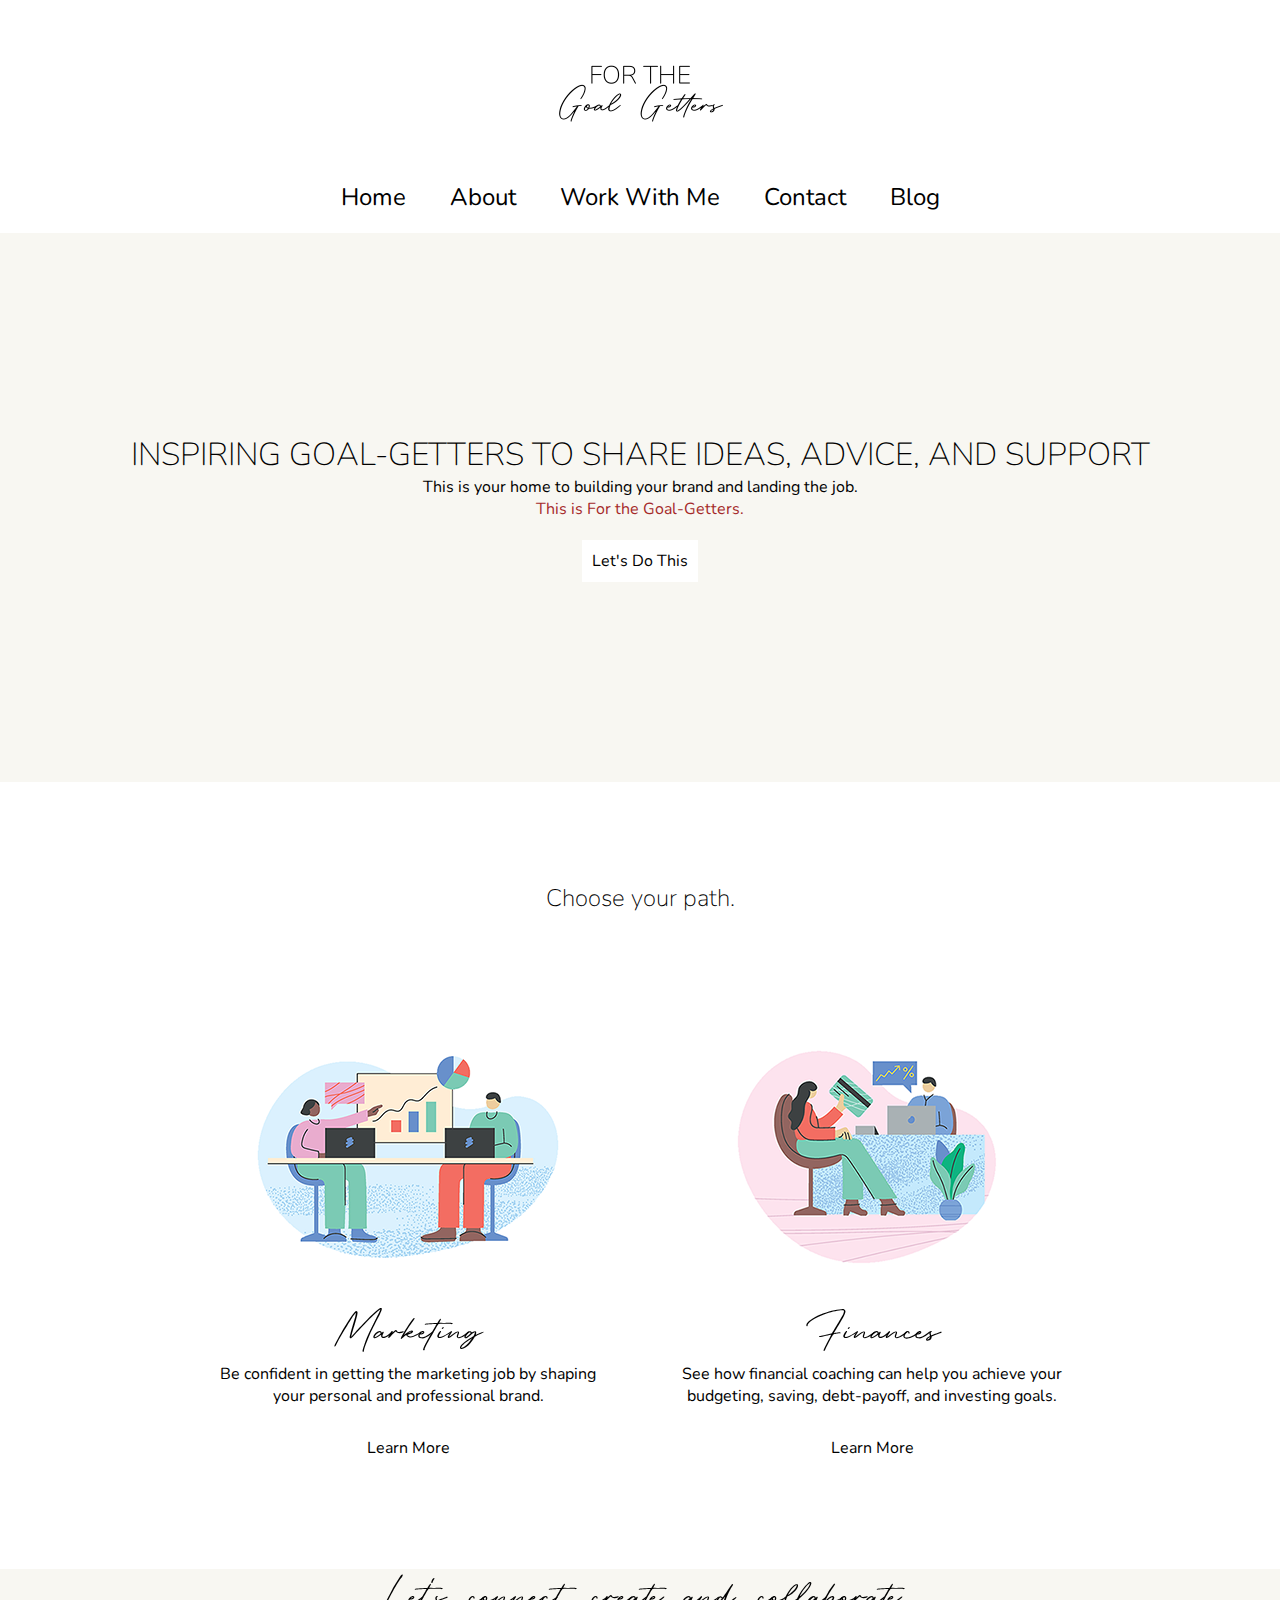
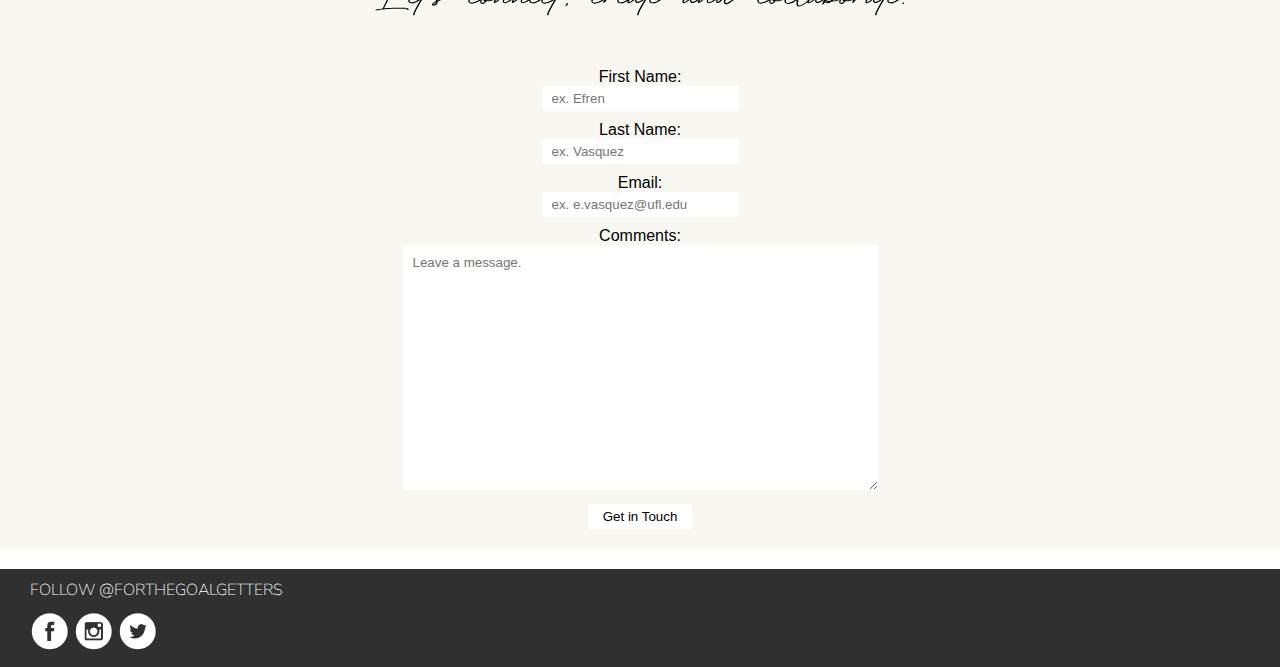
<file: index.html>
<!DOCTYPE html>
<html lang="en" dir="ltr">
  <head>

  <!-- Global site tag (gtag.js) - Google Analytics -->
  <script async src="https://www.googletagmanager.com/gtag/js?id=UA-195567871-1"></script>
    <script>
      window.dataLayer = window.dataLayer || [];
      function gtag(){dataLayer.push(arguments);}
      gtag('js', new Date());

      gtag('config', 'UA-195567871-1');
    </script>

    <title>For the Goal-Getters</title>

    <meta charset="utf-8">
    <meta name="keywords" content="marketing and finance consulting" />
    <meta name="description" content="For the Goal-Getters is a marketing and financial consulting community helping people nationwide achieve financial freedom, build their brand, and land the job." />

    <!--FAVIcon"> -->
    <link rel="shortcut icon" href="images/favicon.ico" type="imag/ico" />

    <!-- CSS -->
    <link rel="stylesheet" href="css/styles.css" />
    <link href="lightbox/src/css/lightbox.css" rel="stylesheet" />

    <!-- Google Fonts -->
    <link rel="preconnect" href="https://fonts.gstatic.com">
    <link href="https://fonts.googleapis.com/css2?family=Nunito:wght@200;400&family=Source+Sans+Pro&display=swap" rel="stylesheet">

    <!-- Scripts -->
    <script src="https://ajax.googleapis.com/ajax/libs/jquery/3.3.1/jquery.min.js"></script><script src="scripts/scripts.js" type="text/javascript"></script>

  </head>

  <body>
    <header>
      <img src="images/for-the-goal-getters.png" alt="For the Goal-Getters" width="300" height="157">
      <nav>
        <ul>
          <li><a href="index.html">Home</a></li>
          <li><a href="about.html">About</a></li>
          <li><a href="work-with-me.html">Work With Me</a></li>
          <li><a href="contact.html">Contact</a></li>
          <li><a href="blog.html">Blog</a></li>
        </ul>
      </nav>
    </header>

    <main>
      <section class="home-hero-section">
        <h1>Inspiring goal-getters to share ideas, advice, and support</h1>
        <p>This is your home to building your brand and landing the job.</p>
          <div class="pseudo">
            <p>This is For the Goal-Getters.</p>
          </div>
            <div class="lets-do-this">
              <a href="work-with-me.html" target="_blank">Let's Do This</a>
            </div>
          </section>

        <div class="container">
          <section class="coaching-services">
            <h2>Choose your path.</h2>
            <div class="online-marketing-coach">
              <img src="images/marketing-coaching.png" alt="marketing coaching" title="marketing coaching" />
              <h3>Marketing</h3>
              <p>Be confident in getting the marketing job by shaping your personal and professional brand.</p>
              <section class="learn-more">
              <a href="work-with-me.html" target="_blank">Learn More</a>
              </section>
            </div>

            <div class="online-finance-coach">
              <img src="images/financial-coaching.png" alt="financial coaching" title="financial coaching" />
              <h3>Finances</h3>
              <p>See how financial coaching can help you achieve your budgeting, saving, debt-payoff, and investing goals.</p>
              <section class="learn-more">
              <a href="work-with-me.html" target="_blank">Learn More</a>
              </section>
            </section>
          </div>
        </div>

        <section class="home-contact">
          <h3>Let's connect, create and collaborate.</h3>

          <form class="contact-form" name="test_form" method="POST" action="form.php" onsubmit="return validateForm(this)">
            <div class="first-name input-section">
              <label for="firstname" class="label_input_wrap">First Name: </label>
              <input type="text" name="firstname" id="firstname" placeholder="ex. Efren" />
            </div>

            <div class="last-name input-section">
              <label for="lastname" class="label_input_wrap">Last Name: </label>
              <input type="text" name="lastname" id="lastname" placeholder="ex. Vasquez" />
            </div>

            <div class="email input-section">
              <label for="email" class="label_input_wrap">Email: </label>
              <input type="email" name="email" id="email" placeholder="ex. e.vasquez@ufl.edu" />
            </div>

            <div class="comments input-section">
              <label for="comments" class="label_input_wrap">Comments: </label>
              <textarea name="comments" id="comments" cols="55" rows="15" placeholder="Leave a message."></textarea>
            </div>

          <div class="submit">
            <input type="submit" value="Get in Touch"/>
          </div>
        </form>
      </section>
    </main>

    <footer>
      <p>FOLLOW @FORTHEGOALGETTERS</p>
      <div class="social-media">
        <a href="https://www.facebook.com/For-the-Goal-Getters-103725415202707" target="_blank"><img src="images/facebook.png" alt="facebook" title="facebook" /></a>
        <a href="https://www.instagram.com/forthegoalgetters/" target="_blank"><img src="images/instagram.png" alt="instagram" title="instagram" /></a>
        <a href="https://twitter.com/forgoalgetters" target="_blank"><img src="images/twitter.png" alt="twitter" title="twitter" /></a>
      </div>
    </footer>
    <script src="lightbox/src/js/lightbox.js"></script>
  </body>
</html>
</file>
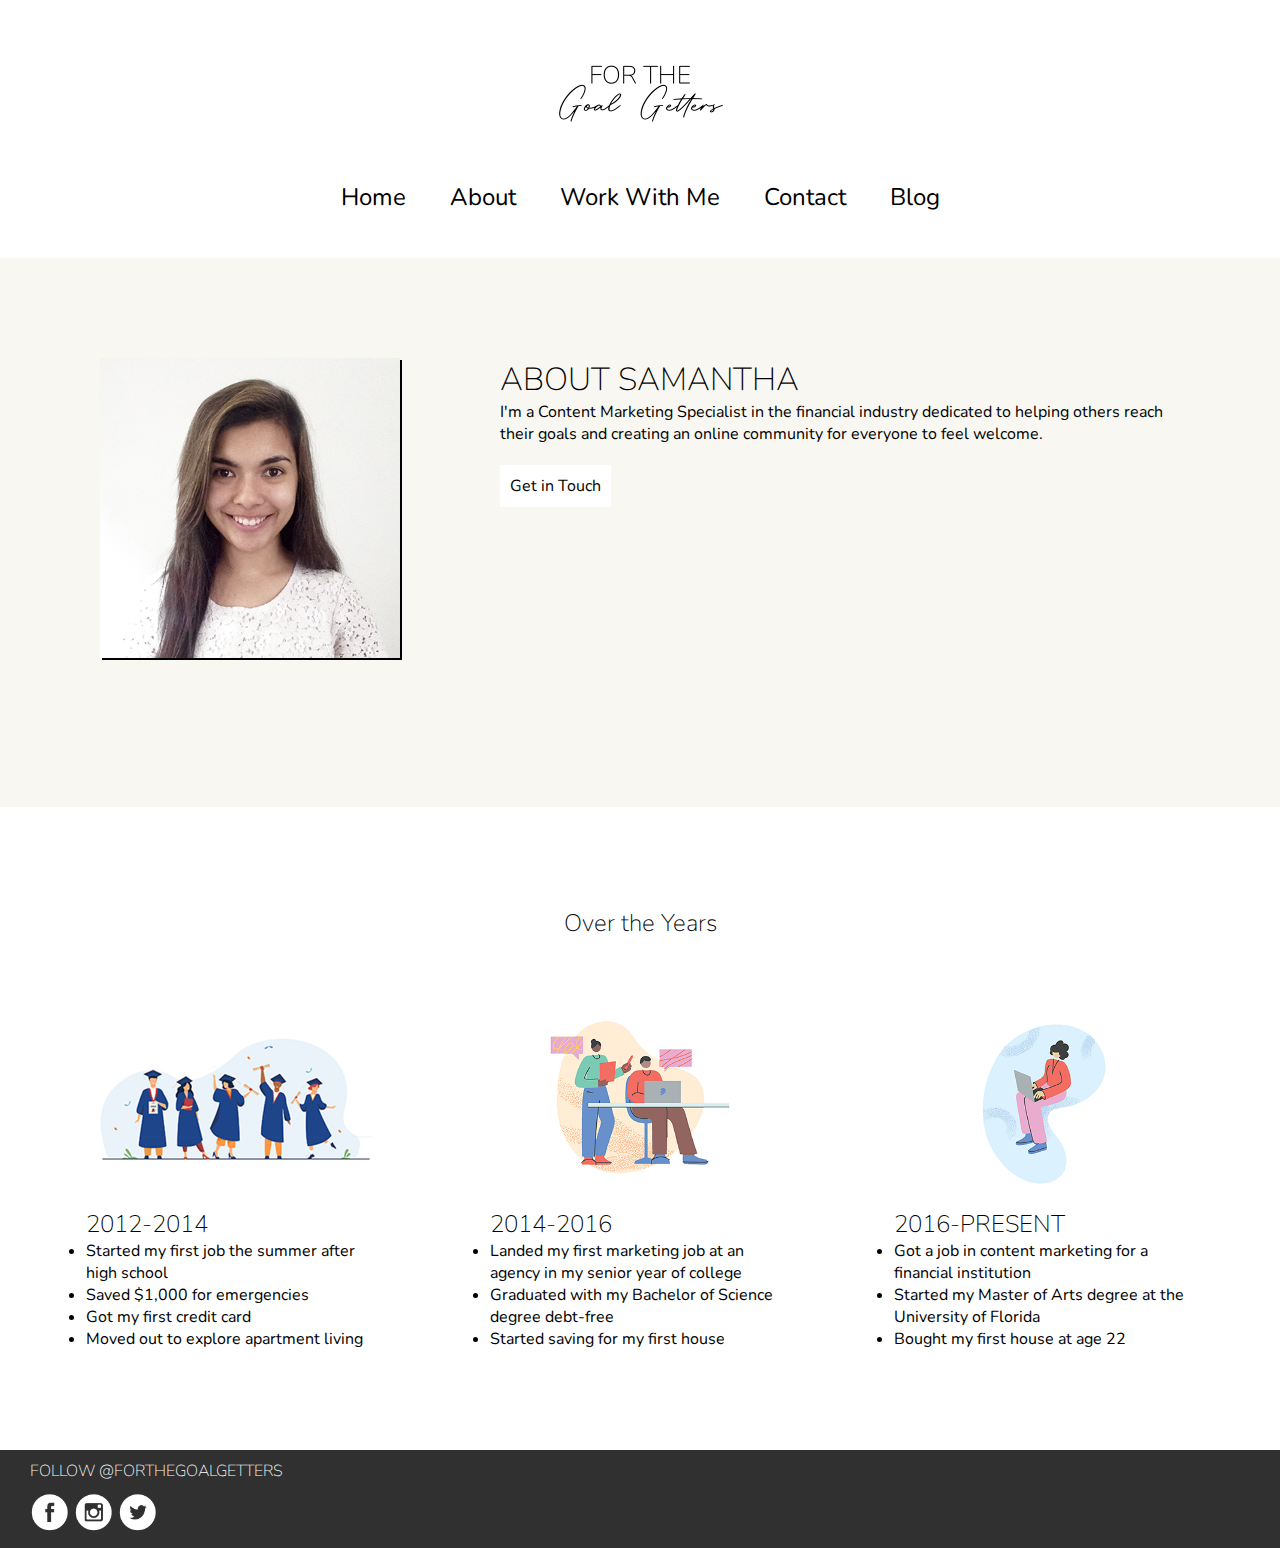
<file: about.html>
<!DOCTYPE html>
<html lang="en" dir="ltr">
  <head>
    <meta charset="utf-8">
    <title>For the Goal-Getters</title>

    <!--FAVIcon"> -->
    <link rel="shortcut icon" href="images/favicon.ico" type="imag/ico" />

    <!-- CSS -->
    <link rel="stylesheet" href="css/styles.css" />
    <link href="lightbox/src/css/lightbox.css" rel="stylesheet" />

    <!-- Google Fonts -->
    <link rel="preconnect" href="https://fonts.gstatic.com">
    <link href="https://fonts.googleapis.com/css2?family=Nunito:wght@200;400&family=Source+Sans+Pro&display=swap" rel="stylesheet">

    <!-- Scripts -->
    <script src="https://ajax.googleapis.com/ajax/libs/jquery/3.3.1/jquery.min.js"></script><script src="scripts/scripts.js" type="text/javascript"></script>

  </head>

  <body>
    <header>
      <img src="images/for-the-goal-getters.png" alt="For the Goal-Getters" width="300" height="157">
      <nav>
        <ul>
          <li><a href="index.html">Home</a></li>
          <li><a href="about.html">About</a></li>
          <li><a href="work-with-me.html">Work With Me</a></li>
          <li><a href="contact.html">Contact</a></li>
          <li><a href="blog.html">Blog</a></li>
        </ul>
      </nav>
    </header>

    <main>
      <section class="about-hero-section">
        <img class="sam-casiano" src="images/sam-casiano.png" alt="Samantha Casiano" width="300" height="300">
        <h1>About Samantha</h1>
        <p>I'm a Content Marketing Specialist in the financial industry dedicated to helping others reach their goals and creating an online community for everyone to feel welcome.</p>
        <div class="get-in-touch">
          <a href="contact.html" target="_blank">Get in Touch</a>
        </div>
      </section>

      <div class="container">
        <section class="about-years">
          <h2>Over the Years</h2>
          <div class="before college">
            <img src="images/graduate-debt-free.png" alt="graduate debt-free" width="500" height="358">
            <h2>2012-2014</h2>
            <ul>
              <li>Started my first job the summer after high school</li>
              <li>Saved $1,000 for emergencies</li>
              <li>Got my first credit card</li>
              <li>Moved out to explore apartment living</li>
            </ul>
          </div>

          <div class="during college">
            <img src="images/working-in-marketing.png" alt="working in marketing" width="500" height="358">
            <h2>2014-2016</h2>
            <ul>
            <li>Landed my first marketing job at an agency in my senior year of college</li>
            <li>Graduated with my Bachelor of Science degree debt-free</li>
            <li>Started saving for my first house</li>
            </ul>
          </div>

          <div class="post college">
            <img src="images/content-marketer.png" alt="content marketer" width="500" height="358">
            <h2>2016-PRESENT</h2>
            <ul>
              <li>Got a job in content marketing for a financial institution</li>
              <li>Started my Master of Arts degree at the University of Florida</li>
              <li>Bought my first house at age 22</li>
            </ul>
          </div>
        </section>
      </div>
    </main>

    <footer>
      <p>FOLLOW @FORTHEGOALGETTERS</p>
      <div class="social-media">
        <a href="https://www.facebook.com/For-the-Goal-Getters-103725415202707" target="_blank"><img src="images/facebook.png" alt="facebook" title="facebook" /></a>
        <a href="https://www.instagram.com/forthegoalgetters/" target="_blank"><img src="images/instagram.png" alt="instagram" title="instagram" /></a>
        <a href="https://twitter.com/forgoalgetters" target="_blank"><img src="images/twitter.png" alt="twitter" title="twitter" /></a>
      </div>
    </footer>
    <script src="lightbox/src/js/lightbox.js"></script>
  </body>
</html>
</file>
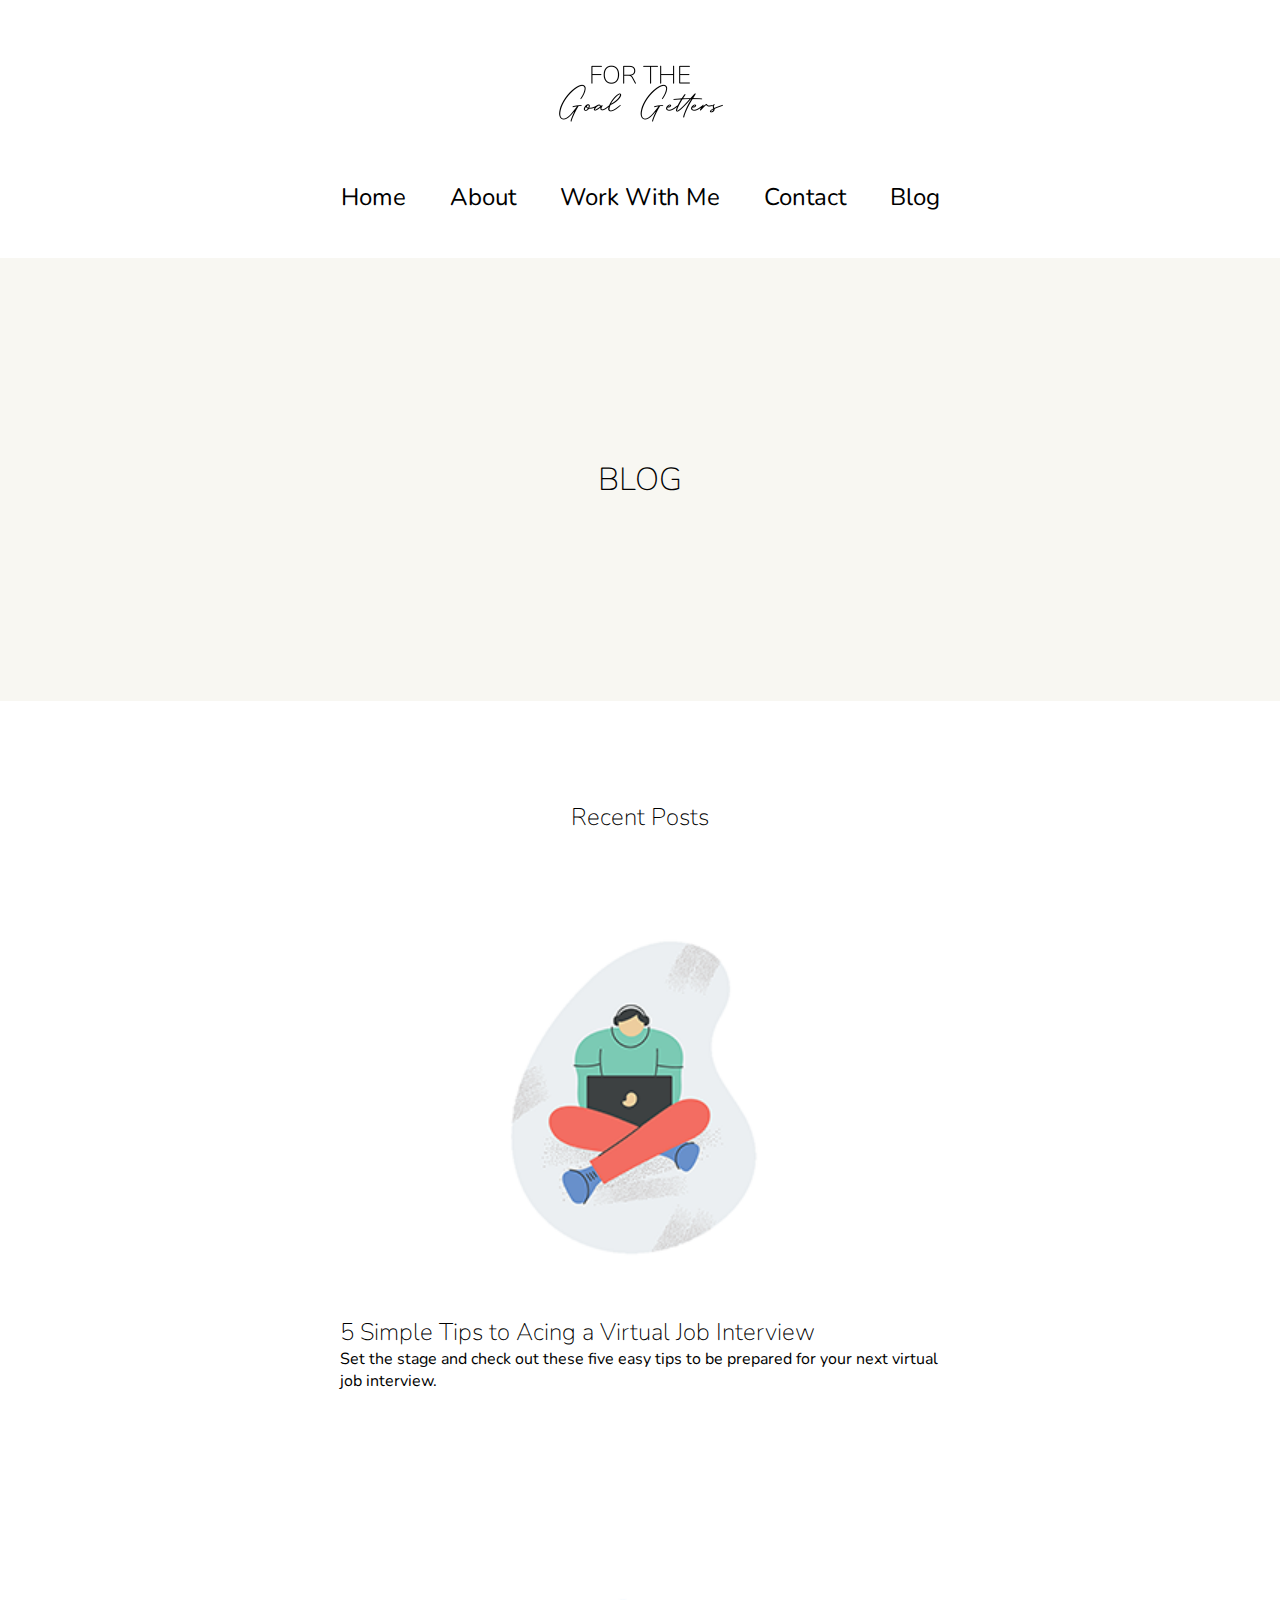
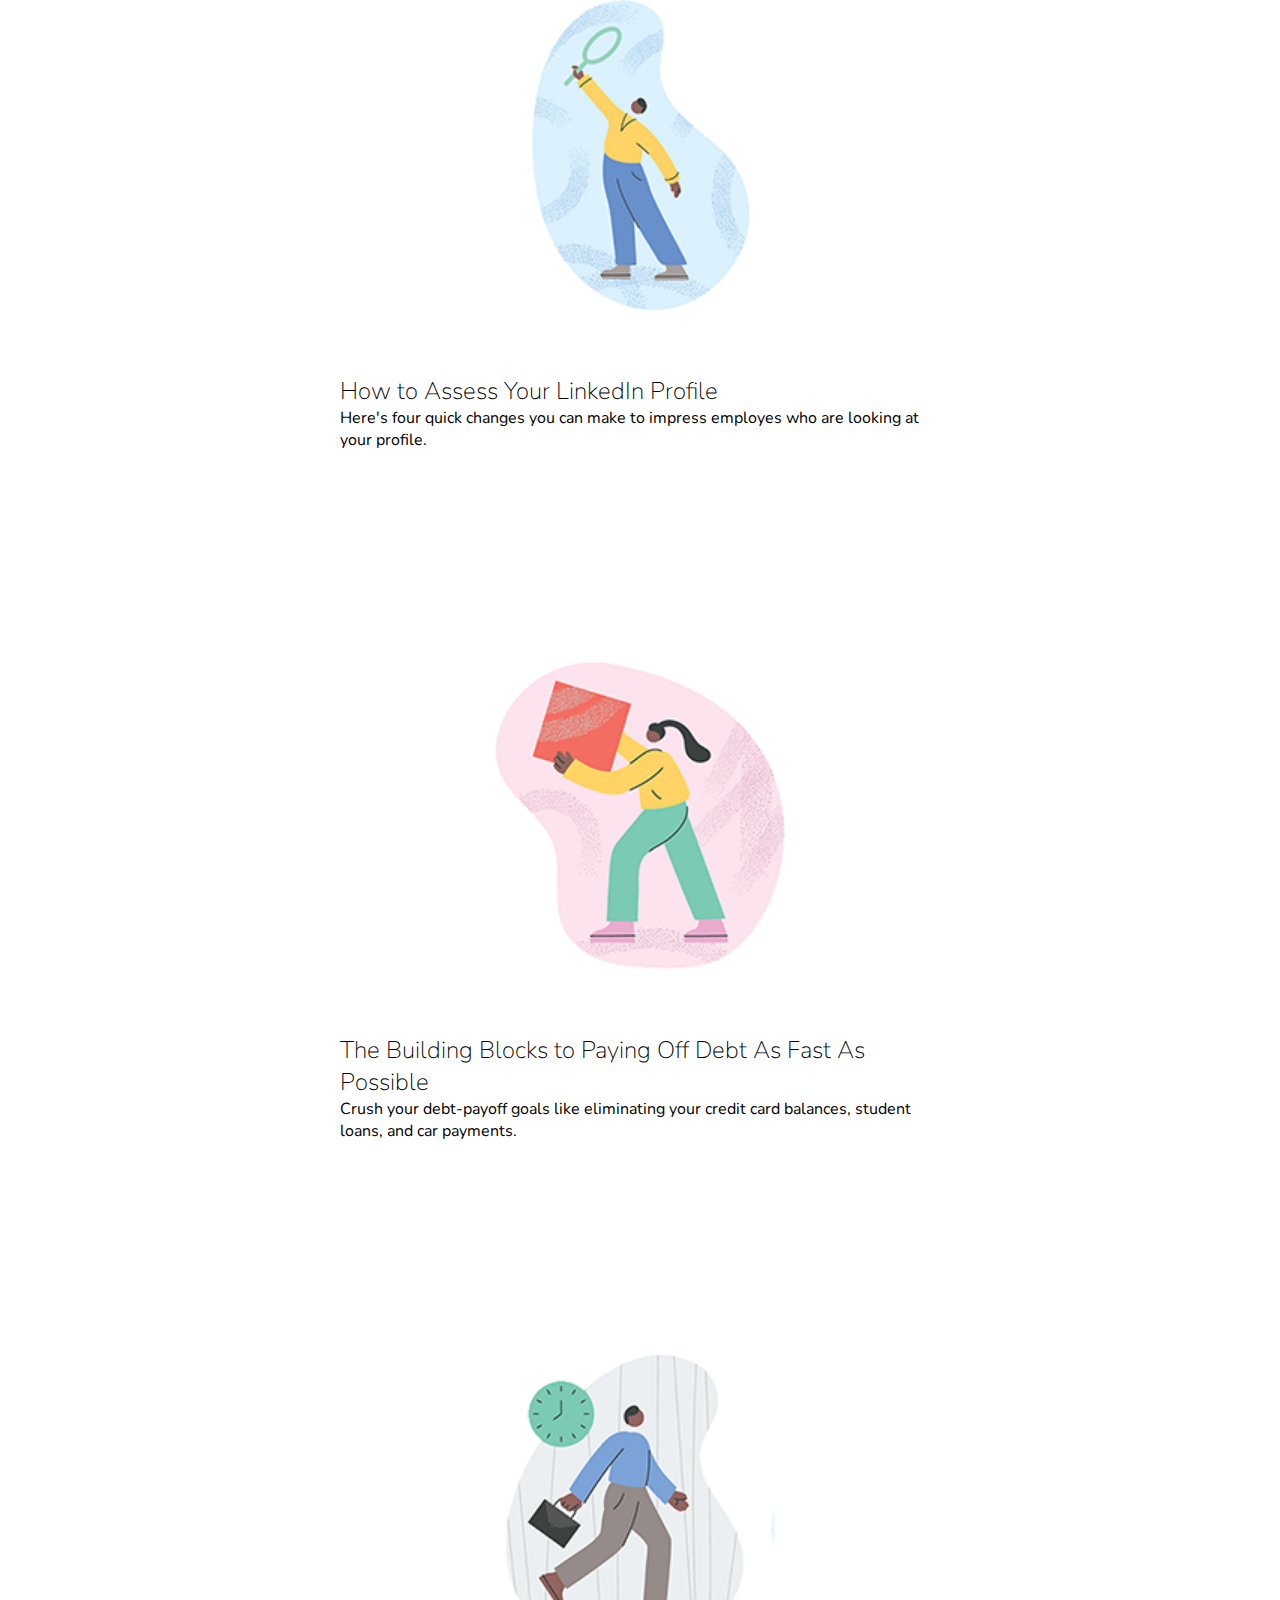
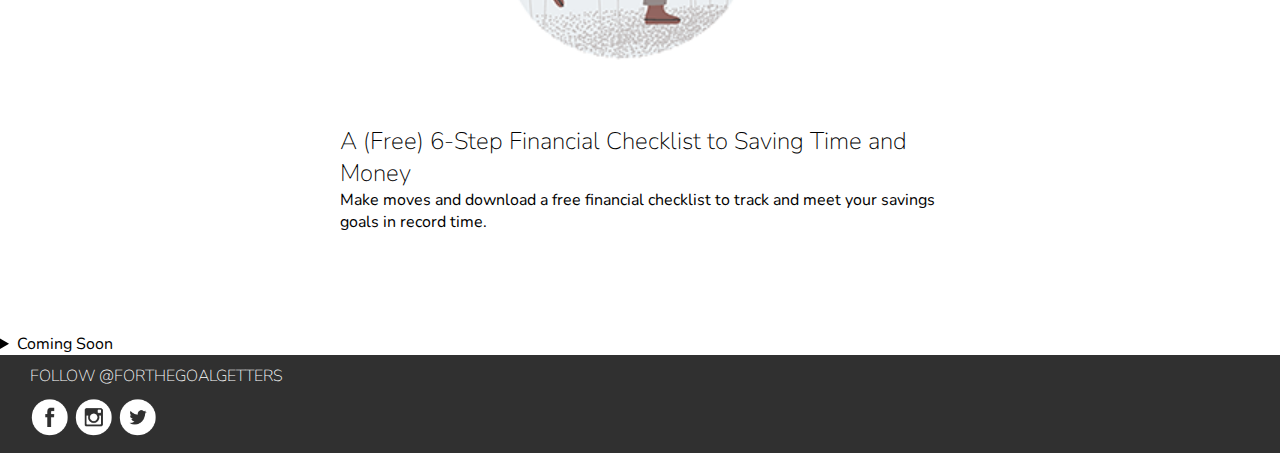
<file: blog.html>
<!DOCTYPE html>
<html lang="en" dir="ltr">
  <head>
    <meta charset="utf-8">
    <title>For the Goal-Getters</title>

    <!--FAVIcon"> -->
    <link rel="shortcut icon" href="images/favicon.ico" type="imag/ico" />

    <!-- CSS -->
    <link rel="stylesheet" href="css/styles.css" />

    <!-- Google Fonts -->
    <link rel="preconnect" href="https://fonts.gstatic.com">
    <link href="https://fonts.googleapis.com/css2?family=Nunito:wght@200;400&family=Source+Sans+Pro&display=swap" rel="stylesheet">

    <script src="https://ajax.googleapis.com/ajax/libs/jquery/3.3.1/jquery.min.js"></script><script src="scripts/scripts.js" type="text/javascript"></script>

  </head>

  <body>
    <header>
      <img src="images/for-the-goal-getters.png" alt="For the Goal-Getters" width="300" height="157">
      <nav>
        <ul>
          <li><a href="index.html">Home</a></li>
          <li><a href="about.html">About</a></li>
          <li><a href="work-with-me.html">Work With Me</a></li>
          <li><a href="contact.html">Contact</a></li>
          <li><a href="blog.html">Blog</a></li>
        </ul>
      </nav>
    </header>
    
    <main>
      <section class="blog-hero-section">
          <h1>Blog</h1>
      </section>

      <div class="container">
        <section class="recent-posts">
          <h2>Recent Posts</h2>
          <div class="interview article">
            <img src="images/how-to-interview.png" alt="how to interview" width="400" height="286">
            <h2>5 Simple Tips to Acing a Virtual Job Interview</h2>
            <p>Set the stage and check out these five easy tips to be prepared for your next virtual job interview.</p>
          </div>

          <div class="linkedin article">
            <img src="images/linkedin-profile.png" alt="linkedin profile" width="400" height="286">
            <h2>How to Assess Your LinkedIn Profile</h2>
            <p>Here's four quick changes you can make to impress employes who are looking at your profile.</p>
          </div>

          <div class="pay off debt article">
            <img src="images/pay-off-debt.png" alt="pay off debt" width="400" height="286">
            <h2>The Building Blocks to Paying Off Debt As Fast As Possible</h2>
            <p>Crush your debt-payoff goals like eliminating your credit card balances, student loans, and car payments.</p>
          </div>

          <div class="manage time article">
            <img src="images/how-to-manage-time.png" alt="how to manage time" width="400" height="286">
            <h2>A (Free) 6-Step Financial Checklist to Saving Time and Money</h2>
            <p>Make moves and download a free financial checklist to track and meet your savings goals in record time.</p>
          </div>
        </section>
      </div>
    </main>

    <details>
      <Summary>Coming Soon</summary>
        <p>New blog posts are published weekly every Tuesday and Thursday. Reach out using our contact form for requests or freelancing opportunities.</p>
    </details>

    <footer>
      <p>FOLLOW @FORTHEGOALGETTERS</p>
      <div class="social-media">
        <a href="https://www.facebook.com/For-the-Goal-Getters-103725415202707" target="_blank"><img src="images/facebook.png" alt="facebook" title="facebook" /></a>
        <a href="https://www.instagram.com/forthegoalgetters/" target="_blank"><img src="images/instagram.png" alt="instagram" title="instagram" /></a>
        <a href="https://twitter.com/forgoalgetters" target="_blank"><img src="images/twitter.png" alt="twitter" title="twitter" /></a>
      </div>
    </footer>
    <script src="lightbox/src/js/lightbox.js"></script>
  </body>
</html>
</file>
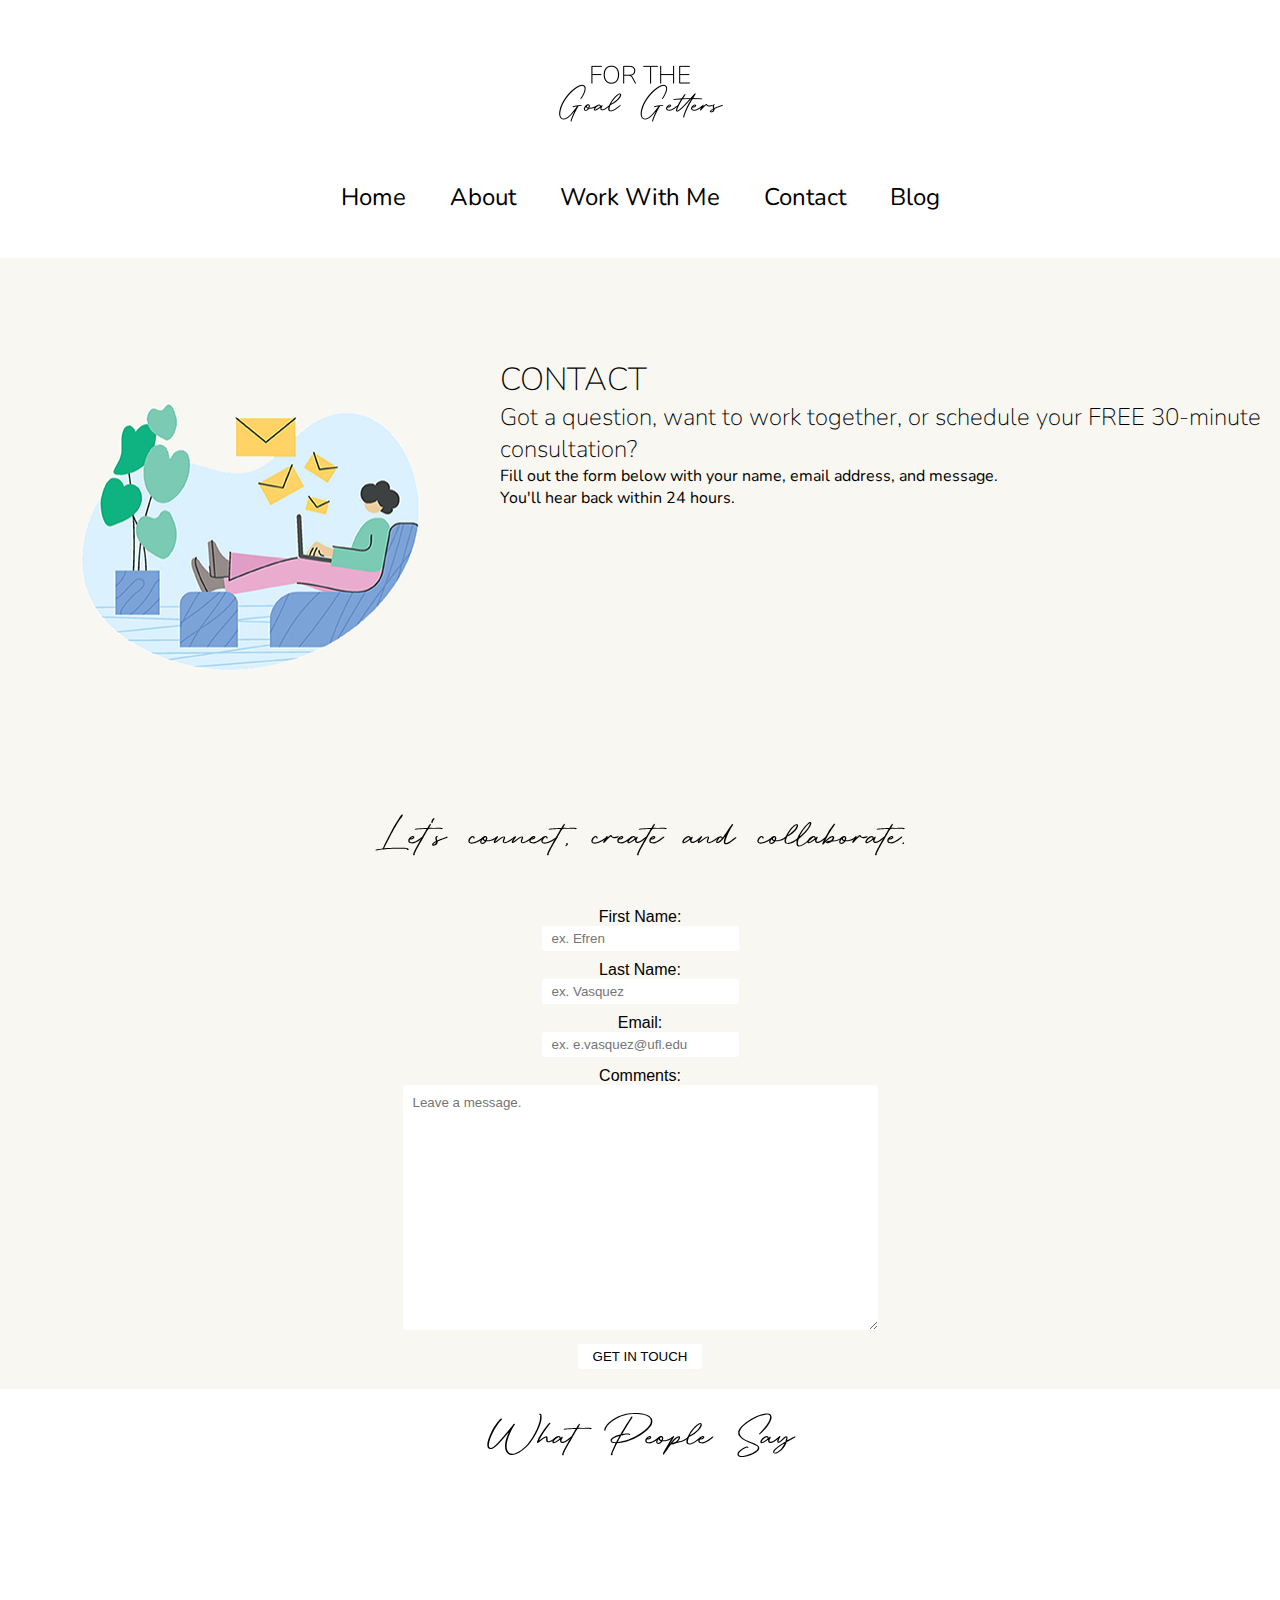
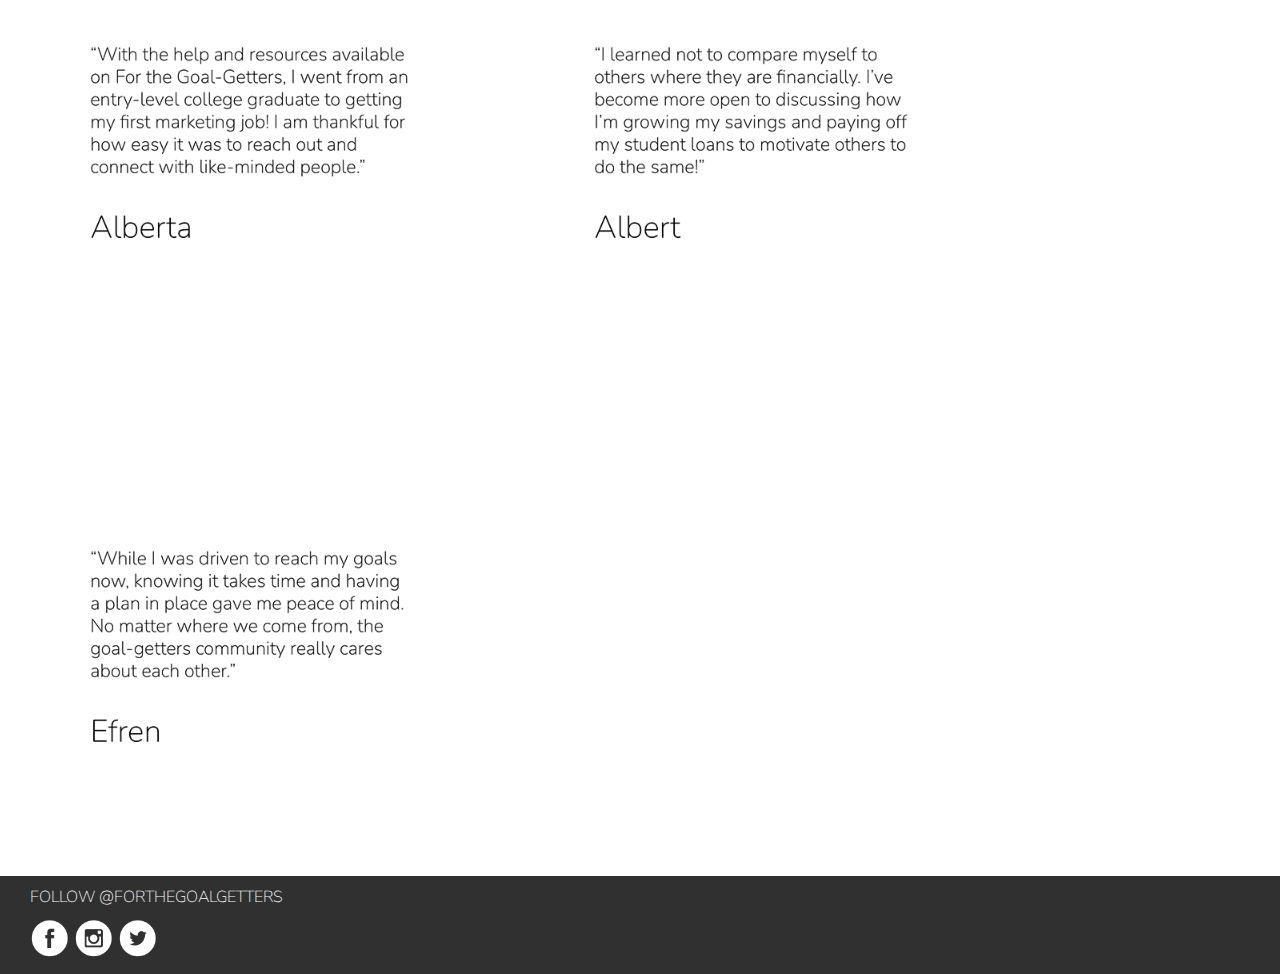
<file: contact.html>
<!DOCTYPE html>
<html lang="en" dir="ltr">
  <head>
    <meta charset="utf-8">
    <title>For the Goal-Getters</title>

    <!--FAVIcon"> -->
    <link rel="shortcut icon" href="images/favicon.ico" type="imag/ico" />

    <!-- CSS -->
    <link rel="stylesheet" href="css/styles.css" />
    <link href="lightbox/src/css/lightbox.css" rel="stylesheet" />

    <!-- Google Fonts -->
    <link rel="preconnect" href="https://fonts.gstatic.com">
    <link href="https://fonts.googleapis.com/css2?family=Nunito:wght@200;400&family=Source+Sans+Pro&display=swap" rel="stylesheet">

    <!-- Scripts -->
    <script src="https://ajax.googleapis.com/ajax/libs/jquery/3.3.1/jquery.min.js"></script><script src="scripts/scripts.js" type="text/javascript"></script>

  </head>

  <body>
    <header>
      <img src="images/for-the-goal-getters.png" alt="For the Goal-Getters" width="300" height="157">
      <nav>
        <ul>
          <li><a href="index.html">Home</a></li>
          <li><a href="about.html">About</a></li>
          <li><a href="work-with-me.html">Work With Me</a></li>
          <li><a href="contact.html">Contact</a></li>
          <li><a href="blog.html">Blog</a></li>
        </ul>
      </nav>
    </header>

    <main>
      <section class="contact-hero-section">
          <img class="contact-samantha" src="images/contact-samantha.png" alt="contact samantha" width="500" height="358">
          <h1>Contact</h1>
          <h2>Got a question, want to work together, or schedule your FREE 30-minute consultation?</h2>
          <p>Fill out the form below with your name, email address, and message.</p>
          <p>You'll hear back within 24 hours.</p>
      </section>

      <div class="container">
        <section class="home-contact">
          <h3>Let's connect, create and collaborate.</h3>

          <form class="contact-form" name="test_form" method="POST" action="form.php" onsubmit="return validateForm(this)">
            <div class="first-name input-section">
              <label for="firstname" class="label_input_wrap">First Name: </label>
              <input type="text" name="firstname" id="firstname" placeholder="ex. Efren" />
            </div>

            <div class="last-name input-section">
              <label for="lastname" class="label_input_wrap">Last Name: </label>
              <input type="text" name="lastname" id="lastname" placeholder="ex. Vasquez" />
            </div>

            <div class="email input-section">
              <label for="email" class="label_input_wrap">Email: </label>
              <input type="email" name="email" id="email" placeholder="ex. e.vasquez@ufl.edu" />
            </div>

            <div class="comments input-section">
              <label for="comments" class="label_input_wrap">Comments: </label>
              <textarea name="comments" id="comments" cols="55" rows="15" placeholder="Leave a message."></textarea>
            </div>

            <div class="submit">
              <input type="submit" value="GET IN TOUCH"/>
            </div>
          </form>
        </section>
      </div>

      <section class="gallery">
        <h4>What People Say</h4>
        <a href="images/alberta-testimonial.png" data-lightbox="testimonials" data-title="Alberta - Gainesville, FL"><img src="images/alberta-testimonial.png" alt="alberta testimonial" title="alberta testimonial" /></a>

        <a href="images/albert-testimonial.png" data-lightbox="testimonials" data-title="Albert - Gainesville, FL"><img src="images/albert-testimonial.png" alt="albert testimonial" title="albert testimonial" /></a>

        <a href="images/efren-testimonial.png" data-lightbox="testimonials" data-title="Efren - Gainesville, FL"><img src="images/efren-testimonial.png" alt="efren testimonial" title="efren testimonial" /></a>
      </section>
    </main>

    <footer>
      <p>FOLLOW @FORTHEGOALGETTERS</p>
      <div class="social-media">
        <a href="https://www.facebook.com/For-the-Goal-Getters-103725415202707" target="_blank"><img src="images/facebook.png" alt="facebook" title="facebook" /></a>
        <a href="https://www.instagram.com/forthegoalgetters/" target="_blank"><img src="images/instagram.png" alt="instagram" title="instagram" /></a>
        <a href="https://twitter.com/forgoalgetters" target="_blank"><img src="images/twitter.png" alt="twitter" title="twitter" /></a>
      </div>
    </footer>
    <script src="lightbox/src/js/lightbox.js"></script>
  </body>
</html>
</file>
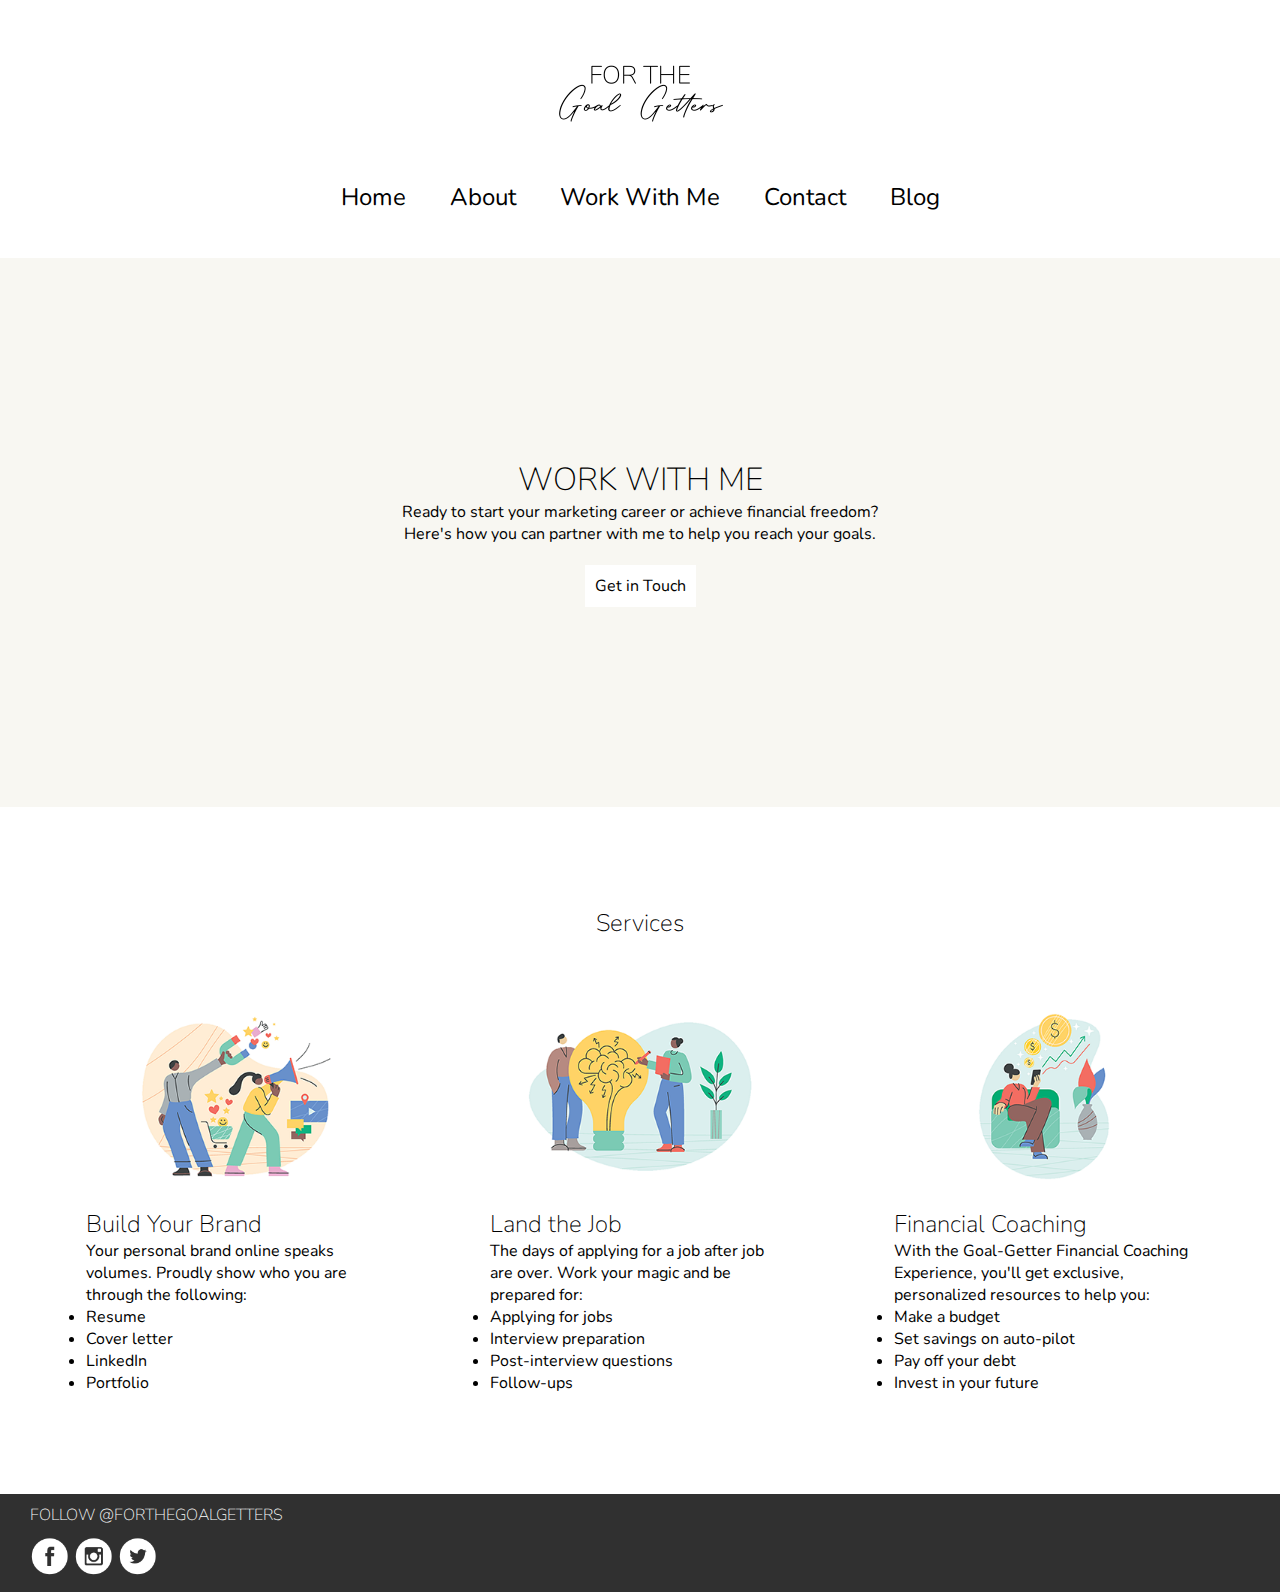
<file: work-with-me.html>
<!DOCTYPE html>
<html lang="en" dir="ltr">
  <head>
    <meta charset="utf-8">
    <title>For the Goal-Getters</title>

    <!--FAVIcon"> -->
    <link rel="shortcut icon" href="images/favicon.ico" type="imag/ico" />

    <!-- CSS -->
    <link rel="stylesheet" href="css/styles.css" />
    <link href="lightbox/src/css/lightbox.css" rel="stylesheet" />

    <!-- Google Fonts -->
    <link rel="preconnect" href="https://fonts.gstatic.com">
    <link href="https://fonts.googleapis.com/css2?family=Nunito:wght@200;400&family=Source+Sans+Pro&display=swap" rel="stylesheet">

    <!-- Scripts -->
    <script src="https://ajax.googleapis.com/ajax/libs/jquery/3.3.1/jquery.min.js"></script><script src="scripts/scripts.js" type="text/javascript"></script>

  </head>

  <body>
    <header>
      <img src="images/for-the-goal-getters.png" alt="For the Goal-Getters" width="300" height="157">
      <nav>
        <ul>
          <li><a href="index.html">Home</a></li>
          <li><a href="about.html">About</a></li>
          <li><a href="work-with-me.html">Work With Me</a></li>
          <li><a href="contact.html">Contact</a></li>
          <li><a href="blog.html">Blog</a></li>
        </ul>
      </nav>
    </header>

    <main>
      <section class="work-hero-section">
        <h1>Work with Me</h1>
        <p>Ready to start your marketing career or achieve financial freedom?</p>
        <p>Here's how you can partner with me to help you reach your goals.</p>
          <div class="get-in-touch">
            <a href="contact.html" target="_blank">Get in Touch</a>
          </div>
      </section>

      <div class="container">
        <section class="offers">
          <h2>Services</h2>
          <div class="brand service">
            <img src="images/build-your-brand.png" alt="build your brand" width="500" height="358">
            <h2>Build Your Brand</h2>
            <p>Your personal brand online speaks volumes. Proudly show who you are through the following:</p>
            <ul>
              <li>Resume</li>
              <li>Cover letter</li>
              <li>LinkedIn</li>
              <li>Portfolio</li>
            </ul>
          </div>

          <div class="career service">
            <img src="images/land-the-job.png" alt="land the job" width="500" height="358">
            <h2>Land the Job</h2>
            <p>The days of applying for a job after job are over. Work your magic and be prepared for:</p>
            <ul>
              <li>Applying for jobs</li>
              <li>Interview preparation</li>
              <li>Post-interview questions</li>
              <li>Follow-ups</li>
            </ul>
          </div>

          <div class="financial service">
            <img src="images/money-management.png" alt="money management" width="500" height="358">
            <h2>Financial Coaching</h2>
            <p>With the Goal-Getter Financial Coaching Experience, you'll get exclusive, personalized resources to help you:</p>
            <ul>
              <li>Make a budget</li>
              <li>Set savings on auto-pilot</li>
              <li>Pay off your debt</li>
              <li>Invest in your future</li>
            </ul>
          </div>
        </section>
      </div>
    </main>

    <footer>
      <p>FOLLOW @FORTHEGOALGETTERS</p>
      <div class="social-media">
        <a href="https://www.facebook.com/For-the-Goal-Getters-103725415202707" target="_blank"><img src="images/facebook.png" alt="facebook" title="facebook" /></a>
        <a href="https://www.instagram.com/forthegoalgetters/" target="_blank"><img src="images/instagram.png" alt="instagram" title="instagram" /></a>
        <a href="https://twitter.com/forgoalgetters" target="_blank"><img src="images/twitter.png" alt="twitter" title="twitter" /></a>
      </div>
    </footer>
    <script src="lightbox/src/js/lightbox.js"></script>
  </body>
</html>
</file>
<file: css/styles.css>
* {
  margin: 0;
  padding: 0;
  border: 0;
}

/*=======================================

Font Styling

========================================*/

@font-face{
  font-family: "RetroSignature";
  src: url('../fonts/RetroSignature.otf')
  format('truetype');
}

h1,
h2,
footer {
  font-family: 'Nunito', sans-serif;
  font-weight: 200;
}

h3,
h4 {
  font: 60px 'RetroSignature';
  src: url('../fonts/RetroSignature.otf')
}

p,
li,
details {
  font-family: 'Nunito', sans-serif;
}

h1 {
  text-transform: uppercase;
}

h4 {
  text-align: center;
}
/*=======================================

Header Styling

========================================*/

header {
   text-align: center;
   background: white;
   padding: 20px 10px;
}

header nav ul li {
  display: inline;
}

header nav a {
  color: black;
  text-decoration: none;
  font-family: 'Nunito';
  font-size: 24px;
  text-align: center;
  margin: 0 20px;
}

header nav a:hover {
  color: #303030;
}

/*=======================================

Hero Styling

========================================*/

.home-hero-section {
  background: #f8f7f2;
  padding: 200px 0;
  text-align: center;
}

.lets-do-this a {
  background: white;
  display: inline-block;
  margin-top: 20px;
  padding: 10px 10px;
  color: black;
  text-decoration: none;
  font-family: 'Nunito', sans-serif;
}

.get-in-touch a {
  background: white;
  display: inline-block;
  margin-top: 20px;
  padding: 10px 10px;
  color: black;
  text-decoration: none;
  font-family: 'Nunito', sans-serif;
}

.learn-more a {
  background: white;
  display: inline-block;
  margin-top: 20px;
  padding: 10px 10px;
  color: black;
  text-decoration: none;
  font-family: 'Nunito', sans-serif;
}

.about-hero-section,
.work-hero-section {
  background: #f8f7f2;
  margin: 25px 0 0 0;
  padding: 200px 0;
  text-align: center;
}

.about-hero-section img {
  float: left;
  margin: 0 100px 0 0;
}

.contact-hero-section {
  background: #f8f7f2;
  padding: 100px 0 300px 0;
  margin: 25px 0 0 0;
  text-align: left;
}

.contact-hero-section img{
  float: left;
}

.blog-hero-section {
  background: #f8f7f2;
  padding: 200px 0;
  margin: 25px 0 0 0;
  text-align: center;
}

.pseudo p::selection {
  background: black;
  color: white;
}

.pseudo p:first-child{
  color: brown;
}

/*=======================================

Container Styling

========================================*/

.container {
  margin: 0 auto;
  text-align: center;
}

/*=======================================

Home Coaching Services Styling

========================================*/

.index-button {
  background-color: white;
  padding: 15px 32px;
  text-align: center;
  text-decoration: none;
  display: inline-block;
}

.coaching-services {
  text-align: center;
  margin-top: 100px;
  background: white;
}

.online-marketing-coach {
  width: 400px;
  display: inline-block;
  margin: 100px 30px;
}

.online-finance-coach {
  width: 400px;
  display: inline-block;
  margin: 100px 30px;
}

.coaching {
  text-align: center;
}
.coaching img {
  width: 400px;
}

.home-contact {
  background: #f8f7f2;
  text-align: center;
}

/*=======================================

About Styling

========================================*/

.about-hero-section {
  background: #f8f7f2;
  padding: 100px 100px 300px 100px;
  text-align: left;
}

figcaption {
  background-color: black;
  color: white;
  padding: 2px;
  text-align: center;
}

.sam-casiano {
  filter: grayscale(0%);
  box-shadow: 2px 2px;
}

.sam-casiano:hover {
  filter: grayscale(100%);
}


.college {
  width: 300px;
  display: inline-block;
  padding: 50px;
  margin-bottom: 50px;
  text-align: left;
}

.college img{
  width: 100%;
  height: 100%;
}

.about-years {
  text-align: center;
  margin-top: 100px;
}

/*=======================================

Work With Me Styling

========================================*/

.service {
  width: 300px;
  display: inline-block;
  padding: 50px;
  margin-bottom: 50px;
  text-align: left;
}

.service img{
  width: 100%;
  height: 100%;
}

.offers {
  text-align: center;
  margin-top: 100px;
}

/*=======================================

Contact Styling

========================================*/

section.gallery img{
  width: 400px;
  margin: 50px;
}

.contact-samantha {
  position: static;
  animation: slide 1s forwards;
}

/*=======================================

Blog Styling

========================================*/

.recent-posts {
  text-align: center;
  margin-top: 100px;
}

.article {
  width: 600px;
  display: inline-block;
  padding: 50px;
  margin-bottom: 50px;
  text-align: left;
}

.article img{
  width: 100%;
  height: 100%;
}

/*=======================================

Contact Form Styling

========================================*/

.contact-form {
  background: #f8f7f2;
  padding: 20px;
  max-width: 500px;
  border-radius: 4px;
  font-family: sans-serif;
  margin: 20px auto;
  text-align: center;
}

.contact-button {
  text-decoration: none;
  background: white;
  padding: 5px 15px;
}

.label_input_wrap {
  display: block;
}

.submit input {
  background: white;
  padding: 5px 15px;
}

.input-section {
  margin-bottom: 10px;
}

input {
  padding: 5px 10px;
  border-radius: 3px;
}

textarea {
  font-family: sans-serif;
  padding: 10px 10px;
  border-radius: 4px;
}

/*=======================================

Footer Styling

========================================*/

footer {
  background: #303030;
  color: white;
  padding: 10px 30px;
  text-align: left;
}

.footer-form {
  text-align: right;
}
footer img {
  width: 40px;
}

.social-media {
  margin-top: 10px;
}

@keyframes slide {
  from {
    transform: translateX(-50px);
  }
  to {
    transform: translateX(0px);
  }
}
</file>
